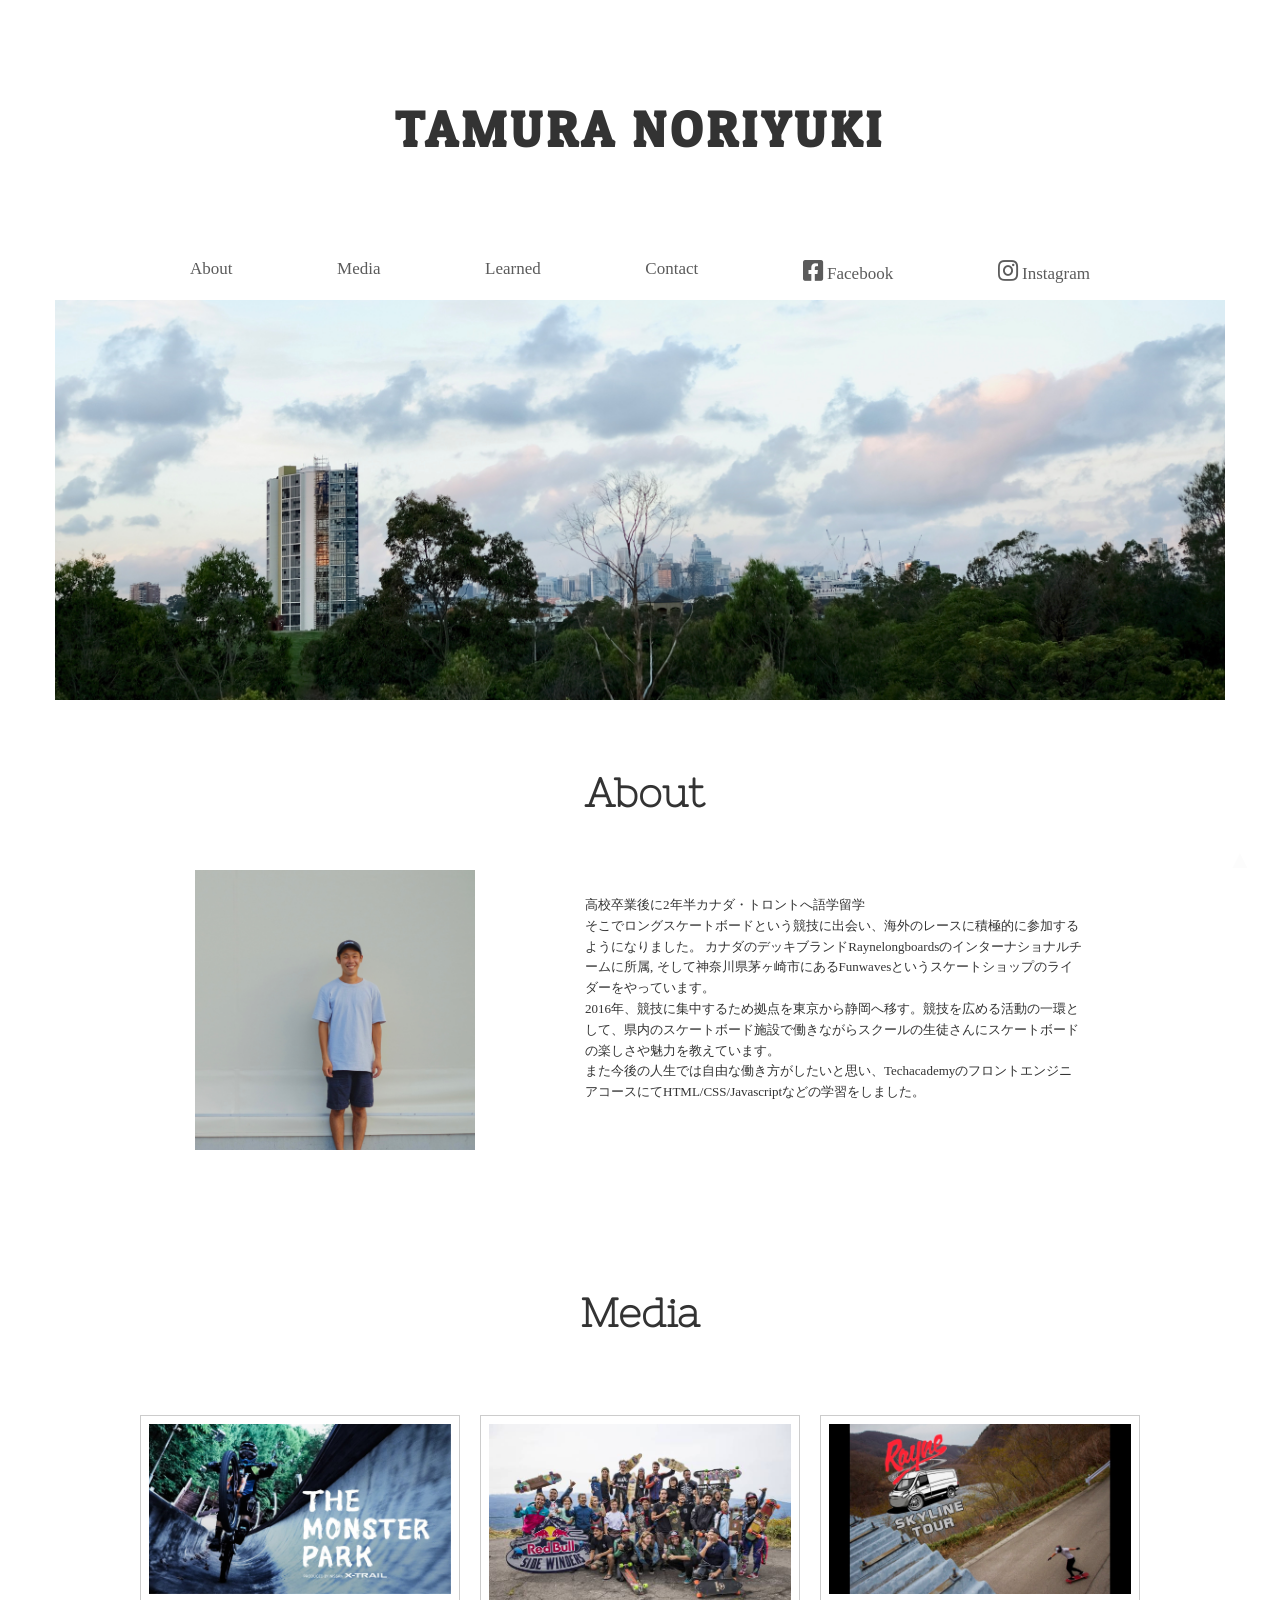
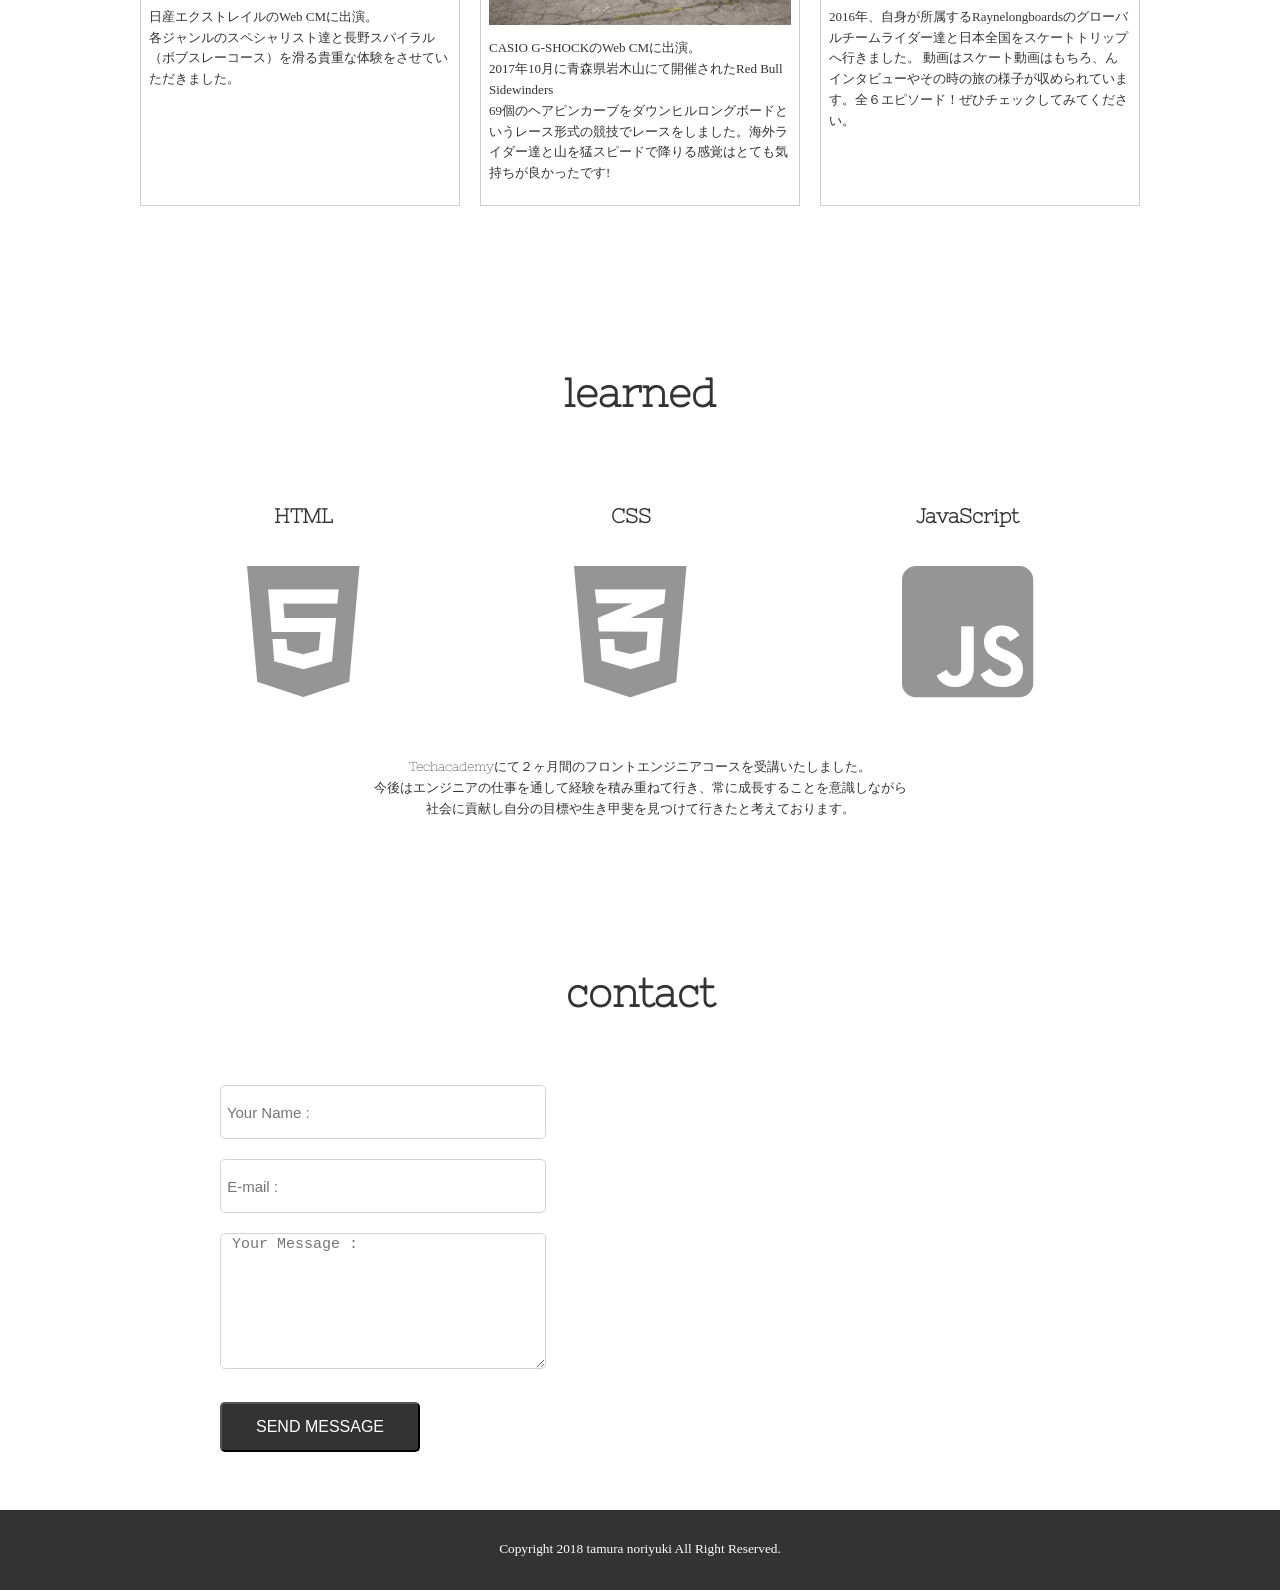
<file: Desktop/workspace/my-portfolio/index.html>
<!DOCTYPE html>
<html lang="ja">
  <head>
    <meta charset="UTF-8">
    <title>my portfolio</title>
    <link rel="stylesheet" href="css/main.css">
    <link rel="stylesheet" href="css/animate.css">
    <link rel="stylesheet" href="css/responsive.css">
    <link rel="stylesheet" href="https://use.fontawesome.com/releases/v5.3.1/css/all.css" integrity="sha384-mzrmE5qonljUremFsqc01SB46JvROS7bZs3IO2EmfFsd15uHvIt+Y8vEf7N7fWAU" crossorigin="anonymous">
    <meta name="viewport" content="width=device-width, initial-scale=1">
    <!-- Bootstrap CSS -->
    <!--<link rel="stylesheet" href="bootstrap/css/bootstrap.min.css">-->
    <link href="https://fonts.googleapis.com/css?family=Patua+One" rel="stylesheet">
    <link href="https://fonts.googleapis.com/css?family=Nixie+One" rel="stylesheet">
    <script src="https://ajax.googleapis.com/ajax/libs/jquery/1.11.3/jquery.min.js"></script>
    <!-- BootstrapのJS読み込み -->
    <script src="https://maxcdn.bootstrapcdn.com/bootstrap/3.3.7/js/bootstrap.min.js"></script>
    <script src="https://ajax.googleapis.com/ajax/libs/jquery/2.2.4/jquery.min.js"></script>
    <script src="js/jquery.waypoints.min.js"></script>
    <script src="js/main.js"></script>
  </head>
  

  <body>
    
    <!--ヘッダー-->
    <header>
      <!--ヘッダーライトタイトル-->
    <div class="header-right-wrapper"> 
    <!--スライドダウンメニュー-->
    <div id="slidedown">
      <div class="slidedown-menu">
        <a class="close-menu" href="#"><i class="fas fa-times"></i></a>
        <ul>
          <li><a class="header-hover" href="#about">About</a></li>
          <li><a class="header-hover" href="#media">Media</a></li>
          <li><a class="header-hover" href="#learned">Learned</a></li>
          <li><a class="header-hover" href="#contact">Contact</a></li>
          <li><a class="header-hover" href="https://www.facebook.com/noriyuki.tamura?ref=bookmarks"><i class="fab fa-facebook-square"></i> Facebook</a></li>
          <li><a class="header-hover" href="https://www.instagram.com/noriyuki_tamura/"><i class="fab fa-instagram"></i> Instagram</a></li>
        </ul>
      </div>
    </div>
    　<!--モバイル版バーガーメニュー-->
      <div id="movile-menu">
         <a class="hover" href="#"><i class="fas fa-bars"></i></a>
         <p>MENU</p>
      </div>
      
      <div class="header-right">
        <h1>TAMURA NORIYUKI</h1>
      </div>
    </div>  
      <!--ヘッダーレフト-->
      <div class="header-left">
        <nav class="header-nav">
          <ul>
            <li><a class="header-hover" href="#about">About</a></li>
            <li><a class="header-hover" href="#media">Media</a></li>
            <li><a class="header-hover" href="#learned">Learned</a></li>
            <li><a class="header-hover" href="#contact">Contact</a></li>
            <li><a class="header-hover" href="#"><i class="fab fa-facebook-square"></i> Facebook</a></li>
            <li><a class="header-hover" href="#"><i class="fab fa-instagram"></i> Instagram</a></li>
          </ul>
        </nav>
      </div>
      <!--モバイル用メニューバー-->
      
    </header>
    <!--メイン-->
    <div id="main">
      <div class="main-wrapper" style="background:url(img/main-img-small.jpg) center no-repeat; background-size: cover;"></div>
    </div>
    <!--About-->
    <section id="about">
      <div class="about">
        <!--自己紹介画像-->
        <div class="about-left">
          <img src="img/pf-main-img.jpg" width="280" height="280" alt="プロフィール画像">
        </div>
        <!--自己紹介文-->
        <div class="about-right">
          <h2>About</h2>
            <div class="about-right-p">
              <p>高校卒業後に2年半カナダ・トロントへ語学留学<br>
              そこでロングスケートボードという競技に出会い、海外のレースに積極的に参加するようになりました。
              カナダのデッキブランドRaynelongboardsのインターナショナルチームに所属, そして神奈川県茅ヶ崎市にあるFunwavesというスケートショップのライダーをやっています。
               <br>2016年、競技に集中するため拠点を東京から静岡へ移す。競技を広める活動の一環として、県内のスケートボード施設で働きながらスクールの生徒さんにスケートボードの楽しさや魅力を教えています。
               <br>また今後の人生では自由な働き方がしたいと思い、TechacademyのフロントエンジニアコースにてHTML/CSS/Javascriptなどの学習をしました。 </p>
              <p></p>
            </div>
        </div>
      </div>
    </section>
    <!--メディア-->
    <article>
      <div id="media">
        <h2>Media</h2>
          <div class="item-list">
            <div class="item">
              <div class="item-image">
                <div class="item-image"><a href="http://www.nissan.co.jp/SP/X-TRAIL/THEPLAYLIST/"><img src="img/nissan.monster.park.jpg" alt="日産エクストレイル"></a></div>
              </div>
              <div class="item-text">
                <p>日産エクストレイルのWeb CMに出演。<br>
                各ジャンルのスペシャリスト達と長野スパイラル（ボブスレーコース）を滑る貴重な体験をさせていただきました。</p>
              </div>
            </div>
            <div class="item">
              <div class="item-image">
                <div class="item-image"><a href="https://www.redbull.com/jp-ja/red-bull-side-winders"><img src="img/redbull.sidewinders.jpg" width="300"  height="170" alt="redbull.sidewinders"></a></div>
              </div>
              <div class="item-text">
                <p>CASIO G-SHOCKのWeb CMに出演。<br>
                2017年10月に青森県岩木山にて開催されたRed Bull Sidewinders<br>
                69個のヘアピンカーブをダウンヒルロングボードというレース形式の競技でレースをしました。海外ライダー達と山を猛スピードで降りる感覚はとても気持ちが良かったです!
                </p>
              </div>
            </div>
            <div class="item">
              <div class="item-image">
                 <div class="item-image"><a href="https://rayne.com/rayne-skyline-tour-banger-edit"><img src="img/rayneskylinetour.jpg" alt="rayne skyline tour"></a></div>
              </div>
              <div class="item-text">
                <p>2016年、自身が所属するRaynelongboardsのグローバルチームライダー達と日本全国をスケートトリップへ行きました。
                動画はスケート動画はもちろ、んインタビューやその時の旅の様子が収められています。全６エピソード！ぜひチェックしてみてください。</p>
              </div>
            </div>
          </div>
        </div>
      </article>
    <!--学習した項目-->
    <section id="learned">
      <div class="learned-section">
        <h2 class="learned-title">learned</h2>
          <div class="learned-wrapper">
            <div class="learned-item-box">
              <h2>HTML</h2>
              <div class="learned-items animated">
                <i class="fab fa-html5"></i>
                <!--<p>文章</p>-->
              </div>
            </div>
            <div class="learned-item-box">
              <h2>CSS</h2>
              <div class="learned-items animated">
                <i class="fab fa-css3-alt"></i>
                <!--<p>文章</p>-->
              </div>
            </div>
            <div class="learned-item-box">
              <h2>JavaScript</h2>
              <div class="learned-items animated">
                <i class="fab fa-js-square"></i>
                <!--<p>文章</p>-->
              </div>
            </div>
          </div>
          <p class="animated learned-text">Techacademyにて２ヶ月間のフロントエンジニアコースを受講いたしました。<br>
             今後はエンジニアの仕事を通して経験を積み重ねて行き、常に成長することを意識しながら<br>社会に貢献し自分の目標や生き甲斐を見つけて行きたと考えております。
             </p>
        </div>
    </section>
    <!--お問い合わせフォーム-->
    <section id="contact">
      <div class="contact-form">
        <h2 class="contact-form-title">contact</h2>
        <form action="/my-handling-form-page" method="post">
          <div>
            <label for="name"></label>
            <input type="text" id="name" name="user_name" placeholder=" Your Name :">
          </div>
          <div>
            <label for="mail"></label>
            <input type="email" id="mail" name="user_mail" placeholder=" E-mail :">
          </div>
          <div>
            <label for="msg"></label>
            <textarea id="msg" name="user_message" placeholder=" Your Message :"></textarea>
          </div>
          <div class="button">
            <button type="submit">SEND MESSAGE</button>
          </div>
        </form>
      </div>
    </section>
    
       <!--トップに戻るボタン-->
      <div class="upButton">
        <a href="#" class="back-to-top">▲</a>
      </div>
    
    <footer>
      <p><small>Copyright 2018 tamura noriyuki All Right Reserved.</small></p>
    </footer>
    
  <script src="https://ajax.googleapis.com/ajax/libs/jquery/2.2.4/jquery.min.js"></script>
  <script src="js/jquery.waypoints.min.js"></script>
  <script src="js/main.js"></script>
  </body>
</html>
</file>
<file: Desktop/workspace/my-portfolio/css/main.css>
@charset "UTF-8";
/*初期設定*/

body {
    margin: 0;
    padding: 0;
    color: #333;
    font-size: 13px;
}

h1,h2,h3,h4,h5,h6 {
    margin-top: 0;
}

p {
    margin-top: 0;
    line-height: 1.6;
}

img {
    vertical-align: bottom;
}

ul {  
  margin: 0;
  padding: 0;
  list-style: none;
}

/*ヘッダーナビアンダーバー*/

.header-nav ul li a {  
  color: inherit;
  text-decoration: none;
  cursor: pointer;
}

.header-nav ul li a {
  position: relative;
  display: inline-block;
  transition: .3s;
}

.header-nav ul li a::after {
  position: absolute;
  bottom: 0;
  left: 0;
  content: '';
  width: 0;
  height: 1px;
  background-color: #2ecc71;
  transition: .3s;
}

.header-nav ul li a:hover::after {
  width: 100%;
}

/*ヘッダー*/

header {
    width: 900px;
    margin: 0 auto;
    padding: 0 50px;
    height: 300px;
    /*background-color: #ffdbe1;*/
}


.header-right > h1 {
    font-family: 'Patua One', cursive;
    font-size: 50px;
    padding-top: 80px;
    text-align: center;
    letter-spacing: 4px;
}

nav ul {
  display: flex;
  justify-content: space-between;
  font-size: 17px;
  margin-top: 100px;
}

nav ul li a {
  color: #333;
  opacity: 0.8;
}

nav ul li a:hover {
  color: #333;
  opacity: 1;
  transition: 0.3s;
}

.fa-facebook-square {
  font-size: 23px;
}

.fa-instagram {
  font-size: 23px;
}

/*モバイル版のみ表示*/

#movile-menu {
  display: none;
  
}

/*スライドダウンメニュー*/

#slidedown {
  display: none;
}



/*メイン画像部分*/

.main-wrapper {
  width: 1170px;
  height: 400px;
  margin: 0 auto;
}

/*about*/


.about {
  /*background-color: #ffdddd;*/
  height: 550px;
  width: 1000px;
  margin: 20px auto;
  display: flex;
  justify-content: space-around;
}


.about-left img {
  padding: 150px 0;
}


.about-right h2 {
  font-family: 'Nixie One', cursive;
  font-size: 40px;
  text-align: left;
  margin-top: 50px;
}

.about-right-p {
  width: 500px;
  height: 400px;
  /*background-color: #dedede;*/
  margin-top: 80px;
}

/*メディア*/

#media {
  /*background-color: #ffeeff;*/
  height: 600px;
  width: 1000px;
  margin: 0 auto;
}

#media h2 {
  font-family: 'Nixie One', cursive;
  font-size: 40px;
  text-align: center;
  margin-bottom: 80px;
}

.item-list {
  display: flex;
  flex-wrap: wrap;
  justify-content: space-between;
  align-items: stretch;
}
.item {
  width: 32%;
  padding: 8px;
  border: 1px solid #ccc;
  box-sizing: border-box;
}

.item-image {
  margin-bottom: 1em;
}

.item-image img {
  width: 100%;
  height: auto;
  vertical-align: bottom;
}

.item-image img:hover {
  opacity: 0.7;
}


/*学習した項目*/

.learned-section {
  font-family: 'Nixie One', cursive;
  /*background-color: #ffffdd;*/
  height: 570px;
  width: 1000px;
  margin: 0 auto;
  padding-top: 80px;
}

.learned-wrapper {
  display: flex;
  justify-content: space-around;
}

.learned-title {
  font-size: 40px;
  text-align: center;
  margin-bottom: 90px;
}

.learned-item-box h2 {
  text-align: center;
  margin-bottom: 30px;
}

.fa-html5 {
  font-size: 150px;
  color: #696969;
  opacity: 0.7;
}

.fa-css3-alt {
  font-size: 150px;
  color: #696969;
  opacity: 0.7;
}

.fa-js-square {
  font-size: 150px;
  color: #696969;
  opacity: 0.7;
}

.learned-section p {
  text-align: center;
  margin-top: 50px;
  
}

/*お問い合わせ*/

.contact-form {
  /*background-color: #dddddd;*/
  height: 500px;
  width: 1000px;
  padding-top: 30px;
  padding-bottom: 40px;
  margin: 0 auto;
}

.contact-form-title {
  font-family: 'Nixie One', cursive;
  font-size: 40px;
  text-align: center;
}

form {
  font-family: 'Nixie One', cursive;
  margin-left: 80px;
  margin-top: 70px;
}

input {
  font-size: 15px;
  width: 320px;
  height: 50px;
  border: 1px solid #d3d3d3;
  border-radius: 5px;
  margin-bottom: 20px;
}

textarea {
  font-size: 15px;
  width: 320px;
  height: 130px;
  border: 1px solid #d3d3d3;
  border-radius: 5px;
}

button {
  font-size: 16px;
  color: #fff;
  background-color: #333;
  width: 200px;
  height: 50px;
  margin-top: 30px;
  border-radius: 5px;
}

input[type="text"],
input[type="email"],
textarea,
select {
    outline: none;
}

/*スクロールアップ矢印*/
/* トップに戻るボタン */
.back-to-top {
    position: fixed;
    bottom: 20px;
    right: 20px;

    display: none;
    width: 40px;
    height: 40px;

    background-color: #f0f0f0;
    color: #333;
    opacity: 0.7;

    /* 透明度をふわっと変える演出 */
    transition: opacity .25s;

    font-size: 1.6rem;
    line-height: 40px;
    text-align: center;
    text-decoration: none;
}

/* マウスを乗せた時に透明度を変える */
.back-to-top:hover {
    opacity: 0.9;
}


/*フッター*/

footer {
  color: #fff;
  background-color: #333;
  height: 80px;
  width: 100%;
  margin: 0 auto;
  font-size: 16px;
}

footer p {
  text-align: center;
  padding-top: 25px;
}

footer ul li a {
  text-align: center;
  border: none;
}

.animated {
    opacity: 0;
  }
</file>
<file: Desktop/workspace/my-portfolio/css/responsive.css>
@charset "UTF-8";

@media (max-width: 480px) {
    
    body {
    margin: 0;
    padding: 0;
    color: #333;
    font-size: 13px;
    }
    
    h1,h2,h3,h4,h5,h6 {
        margin-top: 0;
    }
    
    p {
        margin-top: 0;
        line-height: 1.6;
    }
    
    img {
        vertical-align: bottom;
    }
    
    ul {  
      margin: 0;
      padding: 0;
      list-style: none;
    }

    
    /*ヘッダー*/
    
    header {
        width: 100%;
        height: 150px;
        padding: 0;
        margin: 0 auto;
    }
    
        .header-right {
            width: 100%;
            margin: 0;
        }
    
        .header-right > h1 {
            font-family: 'Nixie One', cursive;
            width: 100%;
            font-size: 20px;
            margin: 0 auto;
        }
        
         .header-left {
             display: none;
         }
         
         .header-right-wrapper {
             width: 100%;
         }
         
         /*バーガーメニュー*/
         
         #movile-menu a {
             color: #666;
         }
         
         #movile-menu .fas {
             padding-top: 10px;
             opacity: 0.8;
         }
         
         #movile-menu p {
             font-size: 10px;
             padding-top: 2px;
         }
         
         #movile-menu {
             width: 50px;
             height: 50px;
             display: inline-block;
             font-size: 30px;
             text-align: center;
             border-radius: 10px;
             background-color: #eee;
             padding: 0;
             float: right;
             margin: 15px 15px 0 0;
         }
         
         #movile-menu .fas:hover {
             opacity: 1;
             transition: 0.3s;
         }
         
         
         /*スライドダウンメニュー*/
         
         #slidedown {
             width: 100%;
             height: 50%;
             background-color: rgba(0, 0, 0, 0.6);
             position: fixed;
             z-index: 2
             display: none;
         }
         
         .slidedown-menu {
             display: none;
         }
         
         .slidedown-menu ul li{
             border-bottom: 1px solid #fff;
             width: 50%;
             margin: 0 auto;
             text-align: center;
             padding: 14px 0;
             z-index: 10;
         }
         
         .slidedown-menu a {
             text-decoration: none;
             color: #fff;
             font-size: 20px;
             opacity: 0.8;
             z-index: 10;
         }
         
         .slidedown-menu a:hover {
             opacity: 1;
             transition: 0.3s;
         }
         
         .slidedown-menu .fas {
             font-size: 30px;
             color: #fff;
             z-index: 10;
             overflow: hidden;
             float: right;
             border: 1px solid #fff;
             border-radius: 5px;
             margin: 20px 40px 0 0;
             padding: 5px;
         }
         
         /*nav > ul {*/
         /*  width: 100%;*/
         /*  display: block;*/
         /*  flex-direction: column;*/
           
         /* }*/
          
         /*  .header-nav li:first-child {*/
         /*      border-top: 0.75px solid #666;*/
         /*   }*/

          
         /*  .header-nav li {*/
         /*      width: 50%;*/
         /*      border-bottom: 0.75px solid #666;*/
         /*      border-left: 0.75px solid #666;*/
         /*      border-right: 0.75px solid #666;*/
         /*      text-align: center;*/
         /*      padding: 15px 15px ;*/
         /*      margin: 0 auto;*/
         /*  }*/

    
    /*メイン画像*/
    
      #main > .main-wrapper {
          width: 100%;
          margin: 0 auto;
      }
      
      section > .about {
          height: 800px;
          width: 100%;
          display: block;
      }
      
      .about-left {
          width: 200px;
          height: 200px;
          margin: 0 auto;
      }
      
      .about-left img {
          width: 200px;
          height: 200px;
          padding: 40px 0 0 0;
      }
      
      .about-right h2 {
          text-align: center;
          font-size: 30px;
          margin-top: 80px;
      }
      
      .about-right-p {
          width: 90%;
          margin: 0 auto;
          padding-top: 40px;
          word-break: break-all;
      }
      
      /*メディア*/
      
      #media {
          width: 100%;
          height: 1350px;
      }
      
      #media h2 {
          font-size: 30px;
          margin-top: 40px;
      }
      
      .item-list {
          flex-direction: column;
          margin: 0 auto;
      }
      
      .item {
          width: 80%;
          margin: 0 auto;
          margin-top: 30px;
      }
      
      /*学習した項目*/
      .learned-section {
          width: 100%;
          height: 1000px;
          padding: 0;
      }
      
      .learned-section h2 {
         font-size: 30px;
         margin-top: 30px;
      }
      
      .learned-title {
          margin-bottom: 40px;
      }
      
      .learned-wrapper {
          flex-direction: column;
          margin: 0 auto;
          text-align: center;
      }
      
      .learned-item-box {
         margin-top: 50px;
      }
      
      .learned-item-box h2 {
          font-size: 20px;
          margin: 20px;
      }
      
      .fa-html5 {
          font-size: 120px;
          z-index: 1;
      }
      
      .fa-css3-alt {
          font-size: 120px;
          z-index: 1;
      }
      
      .fa-js-square {
          font-size: 120px;
          z-index: 1;
      }
      
       .learned-text {
           width: 90%;
           word-break:break-all;
           margin: 0 auto;
       }
       
       /*お問い合わせ*/
       
       .contact-form {
           width: 100%;
           text-align: center;
           margin: 0 auto;
       }
       
       form {
           width: 100%;
           margin: 0 auto;
       }
       
       input {
         width: 90%;
       }
       
       textarea {
         width: 90%;
       }
}

@media (max-width: 320px )  {
        #slidedown {
          height: 80%;
        }
}
</file>
